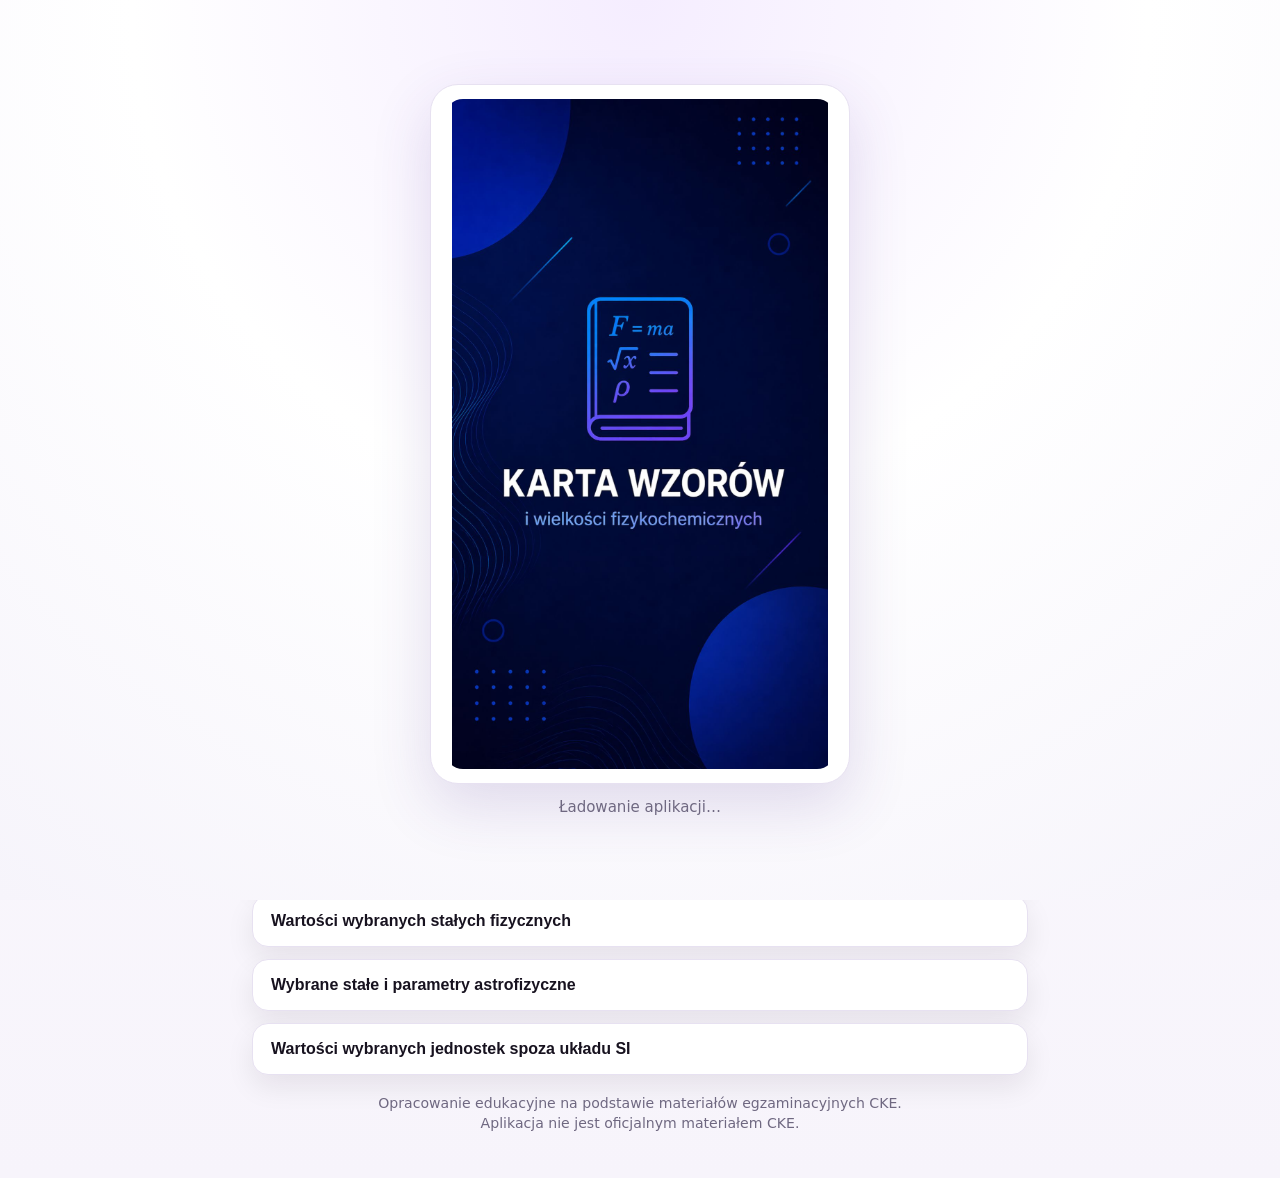
<file: index-install.html>
<!doctype html>
<html lang="pl">
<head>
<meta charset="utf-8">
<meta name="viewport" content="width=device-width, initial-scale=1, viewport-fit=cover">
<meta name="theme-color" content="#ffffff">
<title>Karta wzorów fizyka</title>
<link rel="manifest" href="manifest.webmanifest">
<link rel="icon" href="icons/icon-192.png">
<style>
:root {
  --bg:#ffffff;
  --surface:#ffffff;
  --surface-2:#f6f4fb;
  --text:#17121f;
  --muted:#6f6881;
  --line:#e7e1f1;
  --accent:#7c3aed;
  --accent-2:#a855f7;
  --shadow:0 12px 28px rgba(23,18,31,.08);
  --radius:18px;
}
* { box-sizing:border-box; }
html { scroll-behavior:auto; }
body {
  margin:0;
  font-family: ui-sans-serif, system-ui, -apple-system, BlinkMacSystemFont, "Segoe UI", Roboto, Arial, sans-serif;
  color:var(--text);
  background:linear-gradient(180deg,#fcfbff 0%,#f7f4fb 100%);
}
button, a { -webkit-tap-highlight-color: transparent; }
img { display:block; max-width:100%; height:auto; }
.hidden { display:none !important; }
.app { min-height:100dvh; }
.start-screen, .reader-screen { min-height:100dvh; }
.wrap { width:min(100%, 820px); margin:0 auto; padding:20px 16px calc(26px + env(safe-area-inset-bottom)); }
.start-header { padding:6px 0 10px; }
.title { margin:0; font-size:clamp(1.7rem,4.5vw,2.35rem); line-height:1.05; letter-spacing:-.03em; }
.subtitle { margin:10px 0 0; color:var(--muted); font-size:.98rem; line-height:1.5; }
.section-list { display:grid; gap:12px; margin-top:18px; }
.section-link {
  width:100%; border:1px solid var(--line); background:var(--surface); color:var(--text); text-align:left;
  border-radius:16px; padding:16px 18px; font-size:1rem; font-weight:650; box-shadow:var(--shadow); cursor:pointer;
}
.section-link:active { transform:translateY(1px); }
.license { margin:18px; color:var(--muted); font-size:.88rem; line-height:1.45; text-align: center}
.reader-top {
  position:sticky; top:0; z-index:10; backdrop-filter: blur(10px); background:rgba(255,255,255,.9);
  border-bottom:1px solid var(--line);
}
.reader-top-inner { width:min(100%, 820px); margin:0 auto; padding:calc(10px + env(safe-area-inset-top)); display:flex; align-items:center; gap:12px; }
.back-btn {
  border:1px solid var(--line); background:var(--surface); color:var(--text); border-radius:999px; padding:10px 14px;
  font-weight:700; box-shadow:var(--shadow); cursor:pointer;
}
.reader-label { font-size:.92rem; color:var(--muted); }
.reader-content { width:min(100%, 900px); margin:0 auto; padding:18px 12px 32px; }
.panel {
  background:var(--surface); border:1px solid var(--line); border-radius:22px; padding:14px; box-shadow:var(--shadow); margin-bottom:16px;
}
.panel h2 { margin:2px 2px 12px; font-size:1.08rem; line-height:1.25; letter-spacing:-.02em; }
.figure {
  background:#fff; border:1px solid #eee8f8; border-radius:16px; padding:10px; overflow:hidden; margin-top:10px;
}
.figure img { width:100%; height:auto; object-fit:contain; border-radius:10px; }
.splash {
  position:fixed; inset:0; z-index:1000; display:grid; place-items:center; background:radial-gradient(circle at top,#f5edff 0%, #ffffff 46%, #f6f4fb 100%);
  opacity:1; visibility:visible; transition:opacity .7s ease, visibility .7s ease;
}
.splash.hidden { opacity:0; visibility:hidden; pointer-events:none; }
.splash-frame {
  width:min(86vw,420px); aspect-ratio:3/5; background:#fff; border:1px solid var(--line); border-radius:28px; padding:14px;
  box-shadow:0 22px 60px rgba(83,49,141,.16); display:flex; align-items:center; justify-content:center;
}
.splash-frame img { width:100%; height:100%; object-fit:contain; border-radius:18px; background:#fff; }
.splash-note { margin-top:14px; text-align:center; color:var(--muted); font-size:.94rem; }
.install-banner {
  position:fixed; left:16px; right:16px; bottom:calc(16px + env(safe-area-inset-bottom)); z-index:1100;
  background:rgba(23,18,31,.96); color:#fff; border-radius:20px; padding:16px;
  box-shadow:0 22px 60px rgba(23,18,31,.24);
}
.install-banner-title { margin:0 0 6px; font-size:1rem; font-weight:750; }
.install-banner-text { margin:0; color:rgba(255,255,255,.82); font-size:.94rem; line-height:1.45; }
.install-actions { display:flex; gap:10px; margin-top:14px; flex-wrap:wrap; }
.install-btn,
.install-dismiss {
  appearance:none; border:0; border-radius:999px; padding:11px 16px; font-weight:700; cursor:pointer;
}
.install-btn { background:linear-gradient(135deg,var(--accent) 0%, var(--accent-2) 100%); color:#fff; }
.install-dismiss { background:rgba(255,255,255,.12); color:#fff; }
@media (min-width: 760px) {
  .install-banner { left:50%; right:auto; width:min(420px, calc(100vw - 32px)); transform:translateX(-50%); }
}
@media (min-width: 760px) {
  .wrap { padding-left:22px; padding-right:22px; }
  .reader-content { padding-left:18px; padding-right:18px; }
  .panel { padding:18px; }
}
</style>
</head>
<body>
<div id="splash" class="splash" aria-hidden="true">
  <div>
    <div class="splash-frame"><img src="splash.jpg" alt="Ekran startowy aplikacji"></div>
    <div class="splash-note">Ładowanie aplikacji…</div>
  </div>
</div>
<div id="installBanner" class="install-banner hidden" role="dialog" aria-live="polite" aria-label="Instalacja aplikacji">
  <p class="install-banner-title">Zainstalować aplikację?</p>
  <p class="install-banner-text">Dodaj kartę wzorów do ekranu głównego, aby otwierać ją jak zwykłą aplikację.</p>
  <div class="install-actions">
    <button id="installBtn" class="install-btn" type="button">Zainstaluj</button>
    <button id="dismissInstallBtn" class="install-dismiss" type="button">Nie teraz</button>
  </div>
</div>
<div class="app">
  <main id="startScreen" class="start-screen">
    <div class="wrap">
      <header class="start-header">
        <h1 class="title">Karta wzorów fizyka</h1>
        <p class="subtitle">Wybierz dział, od którego chcesz zacząć.</p>
      </header>
      <nav id="sectionList" class="section-list" aria-label="Lista działów"></nav>
      <p class="license">Opracowanie edukacyjne na podstawie materiałów egzaminacyjnych CKE. <br>Aplikacja nie jest oficjalnym materiałem CKE.</p>
    </div>
  </main>
  <section id="readerScreen" class="reader-screen hidden" aria-label="Czytnik działów">
    <div class="reader-top">
      <div class="reader-top-inner">
        <button id="backBtn" class="back-btn" type="button">Wróć</button>
        <div class="reader-label">Przewijaj, aby przejść przez wszystkie działy</div>
      </div>
    </div>
    <div id="readerContent" class="reader-content"></div>
  </section>
</div>
<script>
const sections = [{"id": "drgania_fale_mechaniczne_i_swietlne", "title": "Drgania, fale mechaniczne i świetlne", "images": ["images/drgania_fale_mechaniczne_i_swietlne.png", "images/drgania_fale_mechaniczne_i_swietlne_cd.png"]}, {"id": "hydrostatyka_aerostatyka", "title": "Hydrostatyka i aerostatyka", "images": ["images/hydrostatyka_aerostatyka.png"]}, {"id": "termodynamika", "title": "Termodynamika", "images": ["images/termodynamika.png"]}, {"id": "elektrostatyka", "title": "Elektrostatyka", "images": ["images/elektrostatyka.png"]}, {"id": "prad_elektryczny", "title": "Prąd elektryczny", "images": ["images/prad_elektryczny.png"]}, {"id": "magnetyzm", "title": "Magnetyzm", "images": ["images/magnetyzm.png"]}, {"id": "optyka_geometryczna", "title": "Optyka geometryczna", "images": ["images/optyka_geometryczna.png"]}, {"id": "elementy_mechaniki_relatywistycznej", "title": "Elementy mechaniki relatywistycznej", "images": ["images/elementy_mechaniki_relatywistycznej.png"]}, {"id": "elementy_fizyki_atomowej_i_jadrowej", "title": "Elementy fizyki atomowej i jądrowej", "images": ["images/elementy_fizyki_atomowej_i_jadrowej.png"]}, {"id": "wybrane_zaleznosci", "title": "Wybrane zależności", "images": ["images/wybrane_zaleznosci.png"]}, {"id": "podstawowe_jednostki_ukladu_si", "title": "Podstawowe jednostki układu SI", "images": ["images/podstawowe_jednostki_ukladu_si.png"]}, {"id": "przedrostki_jednostek_miar", "title": "Przedrostki jednostek miar", "images": ["images/przedrostki_jednostek_miar.png"]}, {"id": "wartosci_wybranych_stalych_fizycznych", "title": "Wartości wybranych stałych fizycznych", "images": ["images/wartosci_wybranych_stalych_fizycznych.jpg"]}, {"id": "wybrane_stale_i_parametry_astrofizyczne", "title": "Wybrane stałe i parametry astrofizyczne", "images": ["images/wybrane_stale_i_parametry_astrofizyczne.png"]}, {"id": "wartosci_wybranych_jednostek_spoza_ukladu_si", "title": "Wartości wybranych jednostek spoza układu SI", "images": ["images/wartosci_wybranych_jednostek_spoza_ukladu_si.png"]}];
const startScreen = document.getElementById('startScreen');
const readerScreen = document.getElementById('readerScreen');
const sectionList = document.getElementById('sectionList');
const readerContent = document.getElementById('readerContent');
const backBtn = document.getElementById('backBtn');
const splash = document.getElementById('splash');
const installBanner = document.getElementById('installBanner');
const installBtn = document.getElementById('installBtn');
const dismissInstallBtn = document.getElementById('dismissInstallBtn');
let deferredPrompt = null;
let lastTargetId = sections[0]?.id || '';

function buildStart() {
  sectionList.innerHTML = sections.map(section => `
    <button class="section-link" type="button" data-target="${section.id}">${section.title}</button>
  `).join('');
  sectionList.querySelectorAll('[data-target]').forEach(btn => {
    btn.addEventListener('click', () => openReader(btn.dataset.target));
  });
}

function buildReader() {
  readerContent.innerHTML = sections.map(section => `
    <article class="panel" id="${section.id}" tabindex="-1">
      <h2>${section.title}</h2>
      ${section.images.map(src => `<div class="figure"><img loading="lazy" src="${src}" alt="${section.title}"></div>`).join('')}
    </article>
  `).join('') + `<p class="license">Opracowanie edukacyjne na podstawie materiałów egzaminacyjnych CKE. Aplikacja nie jest oficjalnym materiałem CKE.</p>`;
}

function openReader(targetId) {
  lastTargetId = targetId || sections[0]?.id || '';
  startScreen.classList.add('hidden');
  readerScreen.classList.remove('hidden');

  window.scrollTo(0, 0);

  requestAnimationFrame(() => {
    requestAnimationFrame(() => {
      const target = document.getElementById(lastTargetId);
      const header = document.querySelector('.reader-top');
      const headerHeight = header ? header.offsetHeight : 0;

      if (target) {
        const top = target.getBoundingClientRect().top + window.pageYOffset - headerHeight - 10;
        window.scrollTo({ top: Math.max(0, top), behavior: 'auto' });
        target.focus({ preventScroll: true });
      } else {
        window.scrollTo({ top: 0, behavior: 'auto' });
      }
    });
  });
}

function closeReader() {
  readerScreen.classList.add('hidden');
  startScreen.classList.remove('hidden');
  window.scrollTo({ top: 0, behavior: 'instant' in window ? 'instant' : 'auto' });
}

backBtn.addEventListener('click', closeReader);
window.addEventListener('keydown', event => {
  if (event.key === 'Escape' && !readerScreen.classList.contains('hidden')) closeReader();
});

buildStart();
buildReader();

window.addEventListener('load', () => {
  setTimeout(() => splash.classList.add('hidden'), 2300);
});

window.addEventListener('beforeinstallprompt', event => {
  event.preventDefault();
  deferredPrompt = event;
  installBanner.classList.remove('hidden');
});

installBtn.addEventListener('click', async () => {
  if (!deferredPrompt) return;
  deferredPrompt.prompt();
  const result = await deferredPrompt.userChoice;
  if (result?.outcome !== 'accepted') {
    installBanner.classList.remove('hidden');
  } else {
    installBanner.classList.add('hidden');
  }
  deferredPrompt = null;
});

dismissInstallBtn.addEventListener('click', () => {
  installBanner.classList.add('hidden');
});

window.addEventListener('appinstalled', () => {
  deferredPrompt = null;
  installBanner.classList.add('hidden');
});

if ('serviceWorker' in navigator && (location.protocol === 'https:' || location.hostname === 'localhost')) {
  window.addEventListener('load', () => navigator.serviceWorker.register('./sw.js').catch(() => {}));
}
</script>
</body>
</html>
</file>
